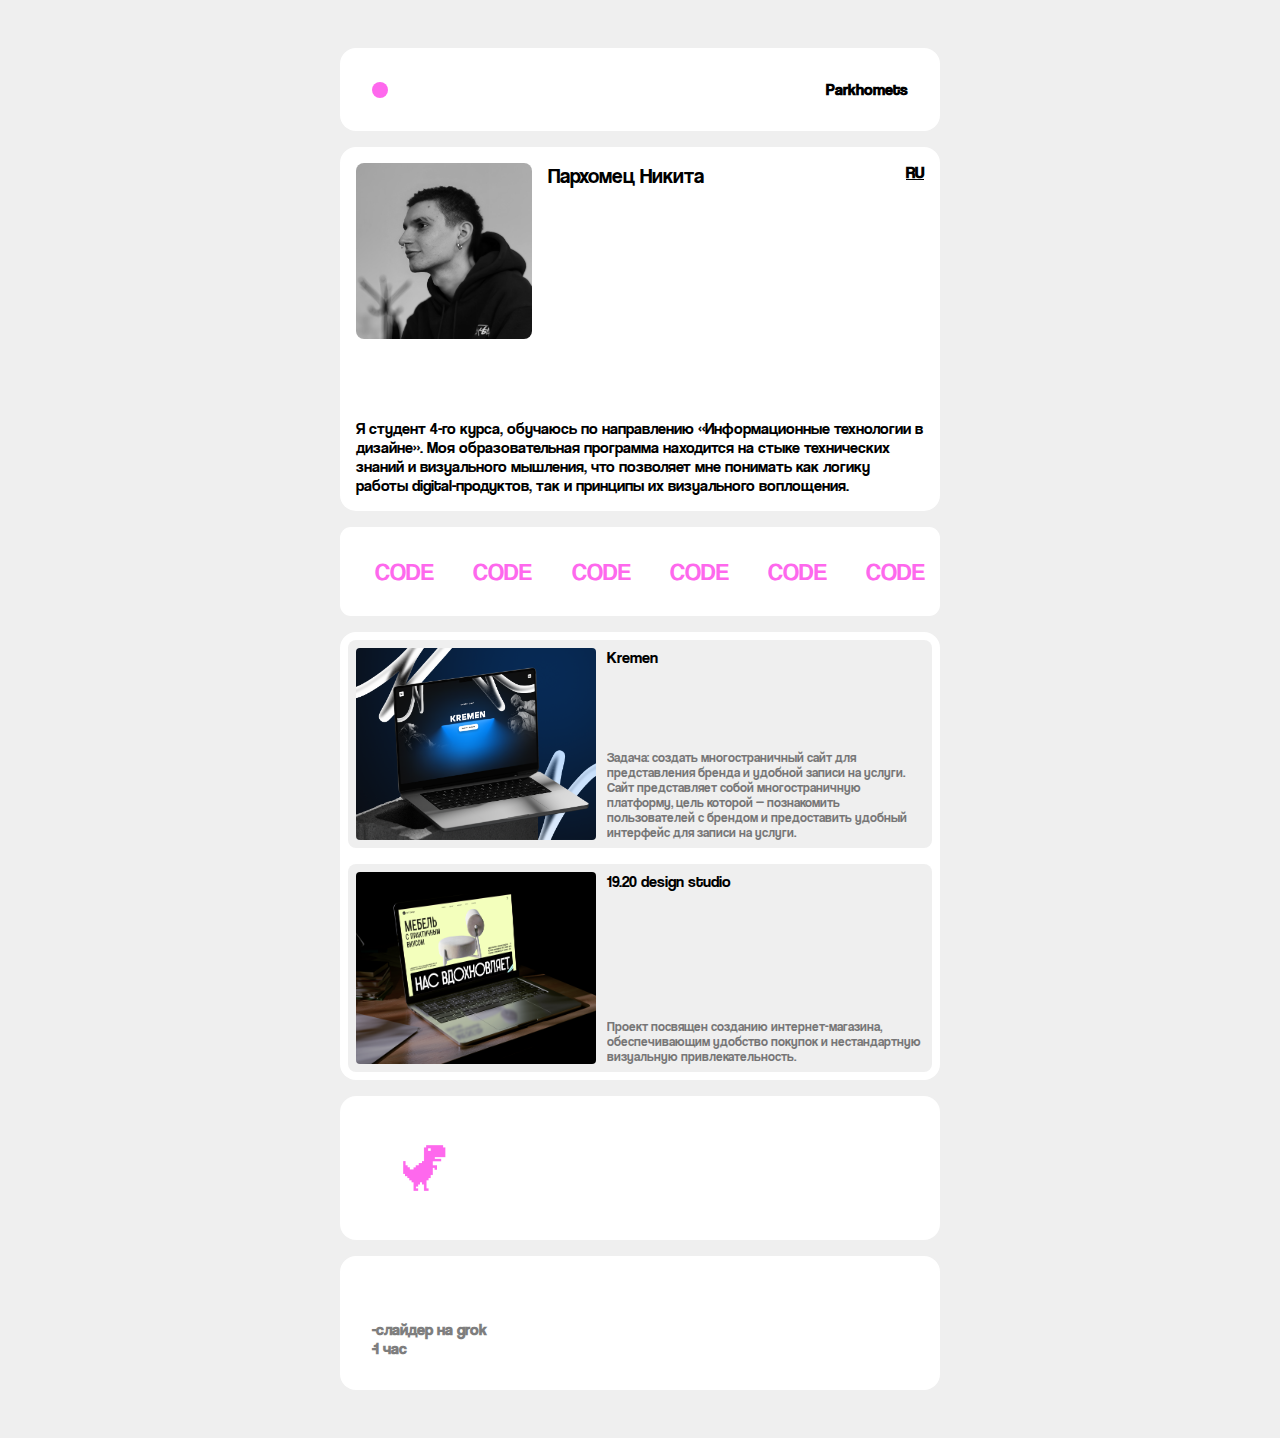
<file: firstlab/index.html>
<!DOCTYPE html>
<html lang="en">
<head>
    <meta charset="UTF-8">
    <link rel="stylesheet" href="style/style.css">
    <meta name="viewport" content="width=device-width, initial-scale=1.0">
    <title>первая лаба</title>
</head>
<body>
    <div class="wrapper">
        <header>
            <div class="header-container">
                <div class="header_content">
                    <div class="logo"><div class="sercle"></div></div>
                    <div class="name"><h4>Parkhomets</h4></div>
                </div>
            </div>
        </header>
        <main>
            <div class="main_comntaienr">
                <div class="main_content">
                    <div class="frline">
                        <div class="ing">
                            <img src="face.png" alt="рожа мерзкая">
                            <h4>Пархомец Никита</h4>
                        </div>
                        <h4 class="sdijf">RU</h4>
                    </div>
                    <div class="sec_line">
                        <h4>Я студент 4-го курса, обучаюсь по направлению «Информационные технологии в дизайне». Моя образовательная программа находится на стыке технических знаний и визуального мышления, что позволяет мне понимать как логику работы digital-продуктов, так и принципы их визуального воплощения.</h4>
                    </div>
                </div>
                <div class="container_marquee">
                <div class="marquee">
                    <div class="marquee-content">
                        <span>CODE</span>
                        <span>CODE</span>
                        <span>CODE</span>
                        <span>CODE</span>
                        <span>CODE</span>
                        <span>CODE</span>
                        <span>CODE</span>
                        <span>CODE</span>
                        <span>CODE</span>
                        <span>CODE</span>
                    </div>
                </div>
                <div class="portfolio">
                    <div class="pr_container">
                        <div class="pr_content">
                            <div class="pr_project">
                                <div class="pr_prj_cont">
                                    <div class="jewnfi">
                                        <img src="kremen_pr.png" alt="kremen">
                                        <div class="inf_pr">
                                            <h4 style="font-weight: 400;" >Kremen</h4>
                                            <h4 style="opacity: 0.5;font-size: 0.8rem; font-weight: 400;">Задача: создать многостраничный сайт для представления бренда и удобной записи на услуги. Сайт представляет собой многостраничную платформу, цель которой — познакомить пользователей с брендом и предоставить удобный интерфейс для записи на услуги.</h4>
                                        </div>
                                    </div>    
                                    <div class="jewnfi">
                                        <img src="19.2_pr.png" alt="kremen">
                                        <div class="inf_pr">
                                            <h4 style="font-weight: 400;" >19.20 design studio</h4>
                                            <h4 style="opacity: 0.5;font-size: 0.8rem; font-weight: 400;">Проект посвящен созданию интернет-магазина, обеспечивающим удобство покупок и нестандартную визуальную привлекательность.</h4>
                                        </div>
                                    </div>    
                                </div>
                                
                            </div>
                        </div>
                    </div>
                </div>
                <div class="slider">
                    <div class="slider-track">
                        <img src="dino/o.png" alt="Slide 1">
                        <img src="dino/s.png" alt="Slide 2">
                        <img src="dino/t.png" alt="Slide 3">
                        <img src="dino/f.png" alt="Slide 4">
                        <img src="dino/fi.png" alt="Slide 4">
                    </div>
                </div>
            </div>
            </div>
        </main>
        <footer>
            <div class="footer_container">
                <div class="footer_content">
                    <h4>-слайдер на grok</h4>
                    <h4>-1 час</h4>
                </div>
            </div>
        </footer>
    </div>  

</body>
<script src="script/script.js"></script>
</html>
</file>
<file: firstlab/style/style.css>
:root{
    --gray: #efefef;
    --white: #ffffff;
    --main: #FE68ED;
}
@font-face {
    font-family: "cool";
    src: url(./font/coolvetic.ttf);
}
body{
    padding: 1rem;
    background-color: var(--gray);
    margin: 0 auto;
    max-width: 600px;
    font-family: "cool";
}

html{
    scroll-behavior: smooth;
}
h4 {
    display: block;
    margin-block-start: 0em;
    margin-block-end: 0em;
    margin-inline-start: 0px;
    margin-inline-end: 0px;
    font-weight: bold;
    unicode-bidi: isolate;
}

.wrapper{
    padding-top: 2rem;
}
.sercle{
    width: 1rem;
    height: 1rem;
    background-color: var(--main);
    border-radius: 50%;
}
.header_content{
    box-shadow: 20px black;
    background-color: var(--white);
    border-radius: 1rem;
    padding: 2rem;
    display: flex;
    align-items: center;
    justify-content: space-between;
}
.main_content{
    background-color: var(--white);
    border-radius: 1rem;
}
.sec_line,
.frline{
    padding: 1rem;
    display: flex;
    justify-content: space-between;
}
.frline img{
    width: 11rem;
    border-radius: 0.5rem;
}
.sdijf{
    text-decoration: underline;
}


.main_comntaienr{
    padding-top: 1rem;
}
.sec_line{
    padding-top: 4rem;
}
.sec_line h4{
    font-weight: 500;

}
.ing{
    display: flex;
    gap: 1rem;
}
.ing h4{
        font-weight: 500;
        font-size: 1.3rem;
}
.marquee {
    width: 100%;
    overflow: hidden;
    background-color: var(--white);
    color: var(--main);
    white-space: nowrap;
    box-sizing: border-box;
    padding: 30px 0px 30px 0px;
    border-radius: 11px;
}
.container_marquee{
    padding-top: 1rem;
}
.marquee-content span{
    font-size: 1.5rem;
    padding-left: 2.2rem;
}

.marquee-content {
    display: inline-block;
    white-space: nowrap;
    animation: marquee 5s linear infinite;
}


@keyframes marquee {
    0% {
        transform: translateX(0); 
    }
    100% {
        transform: translateX(-50%);
    }
}
.portfolio{
    padding-top: 1rem;
}
.pr_prj_cont{
    padding: 0.5rem;
    border-radius: 1rem;
    background-color: var(--white);
    display: flex;
}

.jewnfi img{
    width: 15rem;
    height: 12rem;
    border-radius: 0.25rem;
    object-fit: cover;
}
.jewnfi{
    border-radius: 0.5rem;
    display: flex;
    padding: 0.5rem;
    background-color: var(--gray);
}
.inf_pr{
    padding-left: 0.7rem;
    display: flex;
    flex-direction: column;
    justify-content: space-between;
}
.pr_prj_cont{
    display: flex;
    gap: 1rem;
    flex-direction: column;
}
footer{
            /* padding-top: 1rem; */
        padding-bottom: 2rem;
}
.footer_container{
    padding-top: 2rem;
    background-color: var(--white);
    border-radius: 1rem;
}
.footer_content{
    opacity: 0.5;
    padding: 2rem;
}

.slider{
    border-radius: 1rem;
    padding-top: 1rem;
    width: 100%;
    height: 10rem;
    overflow: hidden;
    position: relative;
    cursor: grab;
}
.slider-track {
    display: flex;
    transition: transform 0.3s ease;  
}

.slider-track img {
    border-radius: 1rem;
    width: 600px;
    height: 100%;
    object-fit: cover;
    user-select: none;
    pointer-events: none; 
}

.slider:active {
    cursor: grabbing;
}

.linkdwqqs p{
    color: black !important;
}
.buttoonfwef{
    color: black !important;
}
</file>
